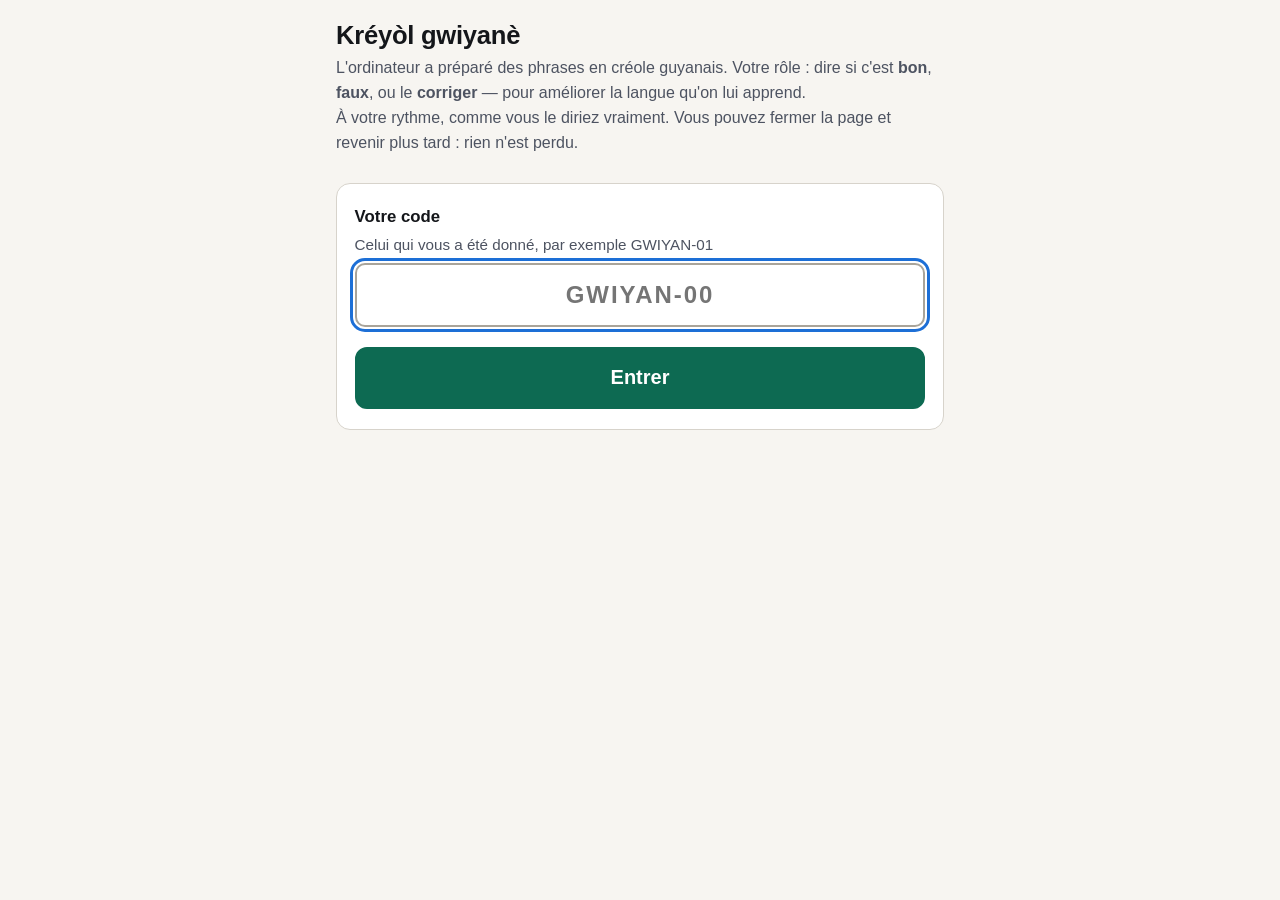
<file: index.html>
<!DOCTYPE html>
<html lang="fr">
<head>
<meta charset="utf-8">
<meta name="viewport" content="width=device-width, initial-scale=1">
<meta name="robots" content="noindex">
<title>Kréyòl gwiyanè — entrée</title>
<link rel="stylesheet" href="style.css">
</head>
<body>
<main class="wrap">

  <h1>Kréyòl gwiyanè</h1>
  <p class="intro">
    L'ordinateur a préparé des phrases en créole guyanais. Votre rôle : dire si c'est <strong>bon</strong>,
    <strong>faux</strong>, ou le <strong>corriger</strong> — pour améliorer la langue qu'on lui apprend.<br>
    À votre rythme, comme vous le diriez vraiment. Vous pouvez fermer la page et revenir plus tard : rien n'est perdu.
  </p>

  <!-- Reprise : un participant est déjà enregistré sur cet appareil -->
  <section id="ecran-reprise" class="card" hidden>
    <h2>Bon retour, <span id="reprise-nom"></span> !</h2>
    <p class="intro" style="margin-bottom:1rem">Vous êtes connecté avec le code <strong id="reprise-code"></strong>.</p>
    <a class="btn btn-primaire" href="valide.html">Vérifier &amp; améliorer les phrases</a>
    <a class="btn" href="collecte.html" style="margin-top:.7rem">Traduire de nouvelles phrases</a>
    <div class="actions-bas">
      <button type="button" class="btn-lien" id="btn-autre">Ce n'est pas moi, changer de code</button>
    </div>
  </section>

  <!-- Saisie du code -->
  <section id="ecran-code" class="card" hidden>
    <form id="form-code" novalidate>
      <div class="champ">
        <label for="code">Votre code</label>
        <span class="aide">Celui qui vous a été donné, par exemple GWIYAN-01</span>
        <input type="text" id="code" name="code" autocomplete="off" autocapitalize="characters"
               spellcheck="false" enterkeyhint="go" placeholder="GWIYAN-00">
      </div>
      <button type="submit" class="btn btn-primaire" id="btn-entrer">Entrer</button>
    </form>
    <div id="msg-code" class="msg msg-erreur" hidden></div>
  </section>

  <!-- Profil : demandé une seule fois, quand l'âge est encore vide en base -->
  <section id="ecran-profil" class="card" hidden>
    <h2>Juste quelques questions, une seule fois</h2>
    <p class="intro">Cela nous aide à comprendre les différences de créole d'une personne à l'autre.</p>

    <form id="form-profil" novalidate>
      <div class="champ">
        <label for="prenom">Votre prénom (ou un surnom)</label>
        <input type="text" id="prenom" autocomplete="given-name">
      </div>

      <div class="champ">
        <label for="age">Votre âge</label>
        <input type="number" id="age" min="1" max="120" inputmode="numeric" autocomplete="off">
      </div>

      <div class="champ">
        <label for="origine">Votre commune ou votre lieu d'origine</label>
        <span class="aide">Par exemple : Cayenne, Mana, Saint-Laurent…</span>
        <input type="text" id="origine" autocomplete="off">
      </div>

      <div class="champ">
        <span class="label">Le créole est-il votre langue maternelle ?</span>
        <div class="choix" id="choix-langue">
          <button type="button" class="btn" data-val="oui" aria-pressed="false">Oui</button>
          <button type="button" class="btn" data-val="non" aria-pressed="false">Non</button>
        </div>
      </div>

      <div class="champ">
        <label for="annees">Combien d'années avez-vous vécu en Guyane ?</label>
        <input type="number" id="annees" min="0" max="120" inputmode="numeric" autocomplete="off">
      </div>

      <button type="submit" class="btn btn-primaire" id="btn-profil">C'est parti</button>
    </form>
    <div id="msg-profil" class="msg msg-erreur" hidden></div>
  </section>

</main>

<script src="config.js"></script>
<script>
(function () {
  "use strict";

  var CLE_PARTICIPANT = "kreyol.participant";

  var elReprise  = document.getElementById("ecran-reprise");
  var elCode     = document.getElementById("ecran-code");
  var elProfil   = document.getElementById("ecran-profil");
  var msgCode    = document.getElementById("msg-code");
  var msgProfil  = document.getElementById("msg-profil");
  var inputCode  = document.getElementById("code");
  var btnEntrer  = document.getElementById("btn-entrer");
  var btnProfil  = document.getElementById("btn-profil");

  var participant = null;   // participant en cours de connexion
  var langueMat   = null;   // oui / non / null

  // --- Accès REST Supabase -------------------------------------------------

  function entetes(extra) {
    var h = {
      "apikey": window.SUPA_KEY,
      "Authorization": "Bearer " + window.SUPA_KEY,
      "Content-Type": "application/json"
    };
    for (var k in extra) h[k] = extra[k];
    return h;
  }

  // Timeout explicite : sur un réseau lent, mieux vaut une erreur claire
  // qu'un bouton figé pendant une minute.
  function requete(url, options, ms) {
    var ctrl = new AbortController();
    var t = setTimeout(function () { ctrl.abort(); }, ms || 12000);
    options = options || {};
    options.signal = ctrl.signal;
    return fetch(url, options).then(function (r) {
      clearTimeout(t);
      if (!r.ok) return r.text().then(function (txt) { throw new Error(r.status + " " + txt); });
      return r.status === 204 ? null : r.json();
    }, function (e) {
      clearTimeout(t);
      throw e;
    });
  }

  // --- Écrans --------------------------------------------------------------

  function montrer(section) {
    elReprise.hidden = section !== elReprise;
    elCode.hidden    = section !== elCode;
    elProfil.hidden  = section !== elProfil;
  }

  function erreur(el, texte) {
    el.textContent = texte;
    el.hidden = false;
  }

  function lireParticipantLocal() {
    try { return JSON.parse(localStorage.getItem(CLE_PARTICIPANT) || "null"); }
    catch (e) { return null; }
  }

  function enregistrerParticipant(p) {
    localStorage.setItem(CLE_PARTICIPANT, JSON.stringify(p));
  }

  function entrer(p) {
    enregistrerParticipant(p);
    location.href = "valide.html";
  }

  // Le profil n'est demandé que si l'âge est encore vide en base.
  function profilManquant(p) {
    return p.age === null || p.age === undefined || p.age === "";
  }

  // --- Démarrage -----------------------------------------------------------

  var dejaLa = lireParticipantLocal();
  if (dejaLa && dejaLa.id) {
    document.getElementById("reprise-nom").textContent = dejaLa.prenom || "à vous";
    document.getElementById("reprise-code").textContent = dejaLa.code || "";
    montrer(elReprise);
  } else {
    montrer(elCode);
    inputCode.focus();
  }

  document.getElementById("btn-autre").addEventListener("click", function () {
    localStorage.removeItem(CLE_PARTICIPANT);
    montrer(elCode);
    inputCode.focus();
  });

  // --- Saisie du code ------------------------------------------------------

  inputCode.addEventListener("input", function () {
    var pos = inputCode.selectionStart;
    inputCode.value = inputCode.value.toUpperCase();
    try { inputCode.setSelectionRange(pos, pos); } catch (e) {}
  });

  document.getElementById("form-code").addEventListener("submit", function (ev) {
    ev.preventDefault();
    msgCode.hidden = true;

    var code = inputCode.value.trim().toUpperCase();
    if (!code) { erreur(msgCode, "Merci d'écrire votre code."); inputCode.focus(); return; }

    btnEntrer.disabled = true;
    btnEntrer.textContent = "Recherche…";

    var url = window.SUPA_URL + "/rest/v1/kreyol_participant?select=*&code=eq." + encodeURIComponent(code);

    requete(url, { headers: entetes() }).then(function (lignes) {
      btnEntrer.disabled = false;
      btnEntrer.textContent = "Entrer";

      if (!lignes || !lignes.length) {
        erreur(msgCode, "Code inconnu. Vérifiez les lettres et le tiret, ou demandez votre code à la personne qui vous a inscrit.");
        return;
      }

      participant = lignes[0];
      if (profilManquant(participant)) {
        document.getElementById("prenom").value = participant.prenom || "";
        document.getElementById("origine").value = participant.origine || "";
        if (participant.annees_guyane != null) document.getElementById("annees").value = participant.annees_guyane;
        if (participant.langue_1ere === true) choisirLangue("oui");
        if (participant.langue_1ere === false) choisirLangue("non");
        montrer(elProfil);
        document.getElementById("prenom").focus();
      } else {
        entrer(participant);
      }
    }, function () {
      btnEntrer.disabled = false;
      btnEntrer.textContent = "Entrer";

      // Hors-ligne : si c'est le même code que la dernière fois, on laisse entrer
      // quand même — la collecte sait travailler sans réseau.
      var local = lireParticipantLocal();
      if (local && local.code === code) { entrer(local); return; }

      erreur(msgCode, "Pas de connexion à Internet pour le moment. Vérifiez le wifi ou les données mobiles, puis réessayez.");
    });
  });

  // --- Profil --------------------------------------------------------------

  var boutonsLangue = document.querySelectorAll("#choix-langue .btn");

  function choisirLangue(val) {
    langueMat = val;
    for (var i = 0; i < boutonsLangue.length; i++) {
      boutonsLangue[i].setAttribute("aria-pressed", boutonsLangue[i].dataset.val === val ? "true" : "false");
    }
  }

  for (var i = 0; i < boutonsLangue.length; i++) {
    boutonsLangue[i].addEventListener("click", function () {
      choisirLangue(this.dataset.val);
    });
  }

  document.getElementById("form-profil").addEventListener("submit", function (ev) {
    ev.preventDefault();
    msgProfil.hidden = true;

    var age = parseInt(document.getElementById("age").value, 10);
    if (isNaN(age) || age < 1 || age > 120) {
      erreur(msgProfil, "Merci d'indiquer votre âge (en chiffres).");
      document.getElementById("age").focus();
      return;
    }

    var annees = parseInt(document.getElementById("annees").value, 10);

    var maj = {
      prenom: document.getElementById("prenom").value.trim() || null,
      age: age,
      origine: document.getElementById("origine").value.trim() || null,
      langue_1ere: langueMat === null ? null : (langueMat === "oui"),
      annees_guyane: isNaN(annees) ? null : annees
    };

    btnProfil.disabled = true;
    btnProfil.textContent = "Enregistrement…";

    var url = window.SUPA_URL + "/rest/v1/kreyol_participant?id=eq." + encodeURIComponent(participant.id);

    requete(url, {
      method: "PATCH",
      headers: entetes({ "Prefer": "return=representation" }),
      body: JSON.stringify(maj)
    }).then(function (lignes) {
      entrer(lignes && lignes.length ? lignes[0] : Object.assign({}, participant, maj));
    }, function () {
      btnProfil.disabled = false;
      btnProfil.textContent = "C'est parti";
      erreur(msgProfil, "Impossible d'enregistrer pour l'instant (connexion). Réessayez dans un instant.");
    });
  });

})();
</script>
</body>
</html>
</file>
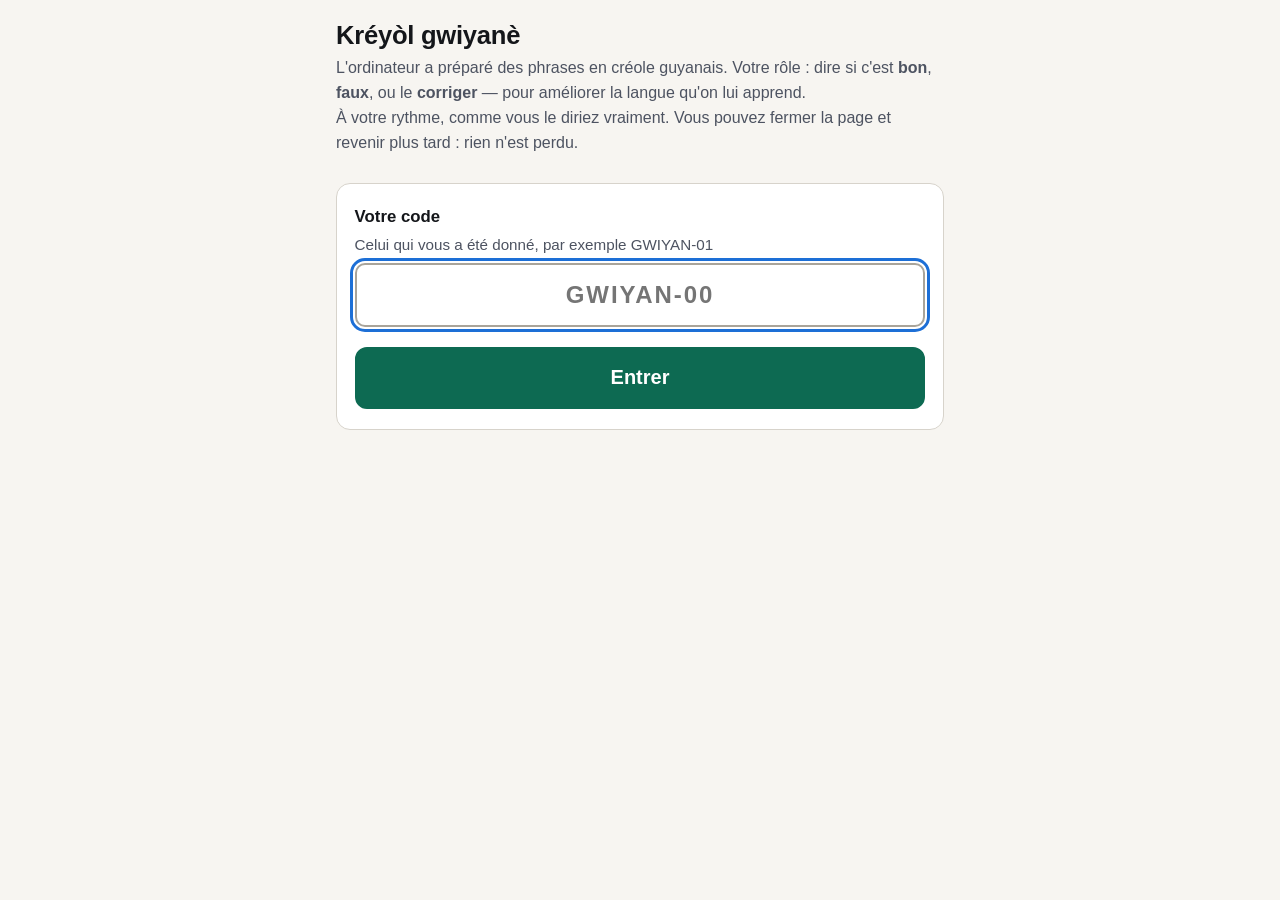
<file: collecte.html>
<!DOCTYPE html>
<html lang="fr">
<head>
<meta charset="utf-8">
<meta name="viewport" content="width=device-width, initial-scale=1">
<meta name="robots" content="noindex">
<title>Kréyòl gwiyanè — traduction</title>
<link rel="stylesheet" href="style.css">
</head>
<body>

<div class="barre-haut">
  <div class="wrap" style="padding-top:0;padding-bottom:0">
    <div class="progress"><i id="jauge"></i></div>
    <div class="ligne-etat">
      <span class="compteur" id="compteur">…</span>
      <span class="statut" id="statut"></span>
    </div>
  </div>
</div>

<main class="wrap">

  <!-- Chargement / erreur de démarrage -->
  <section id="ecran-chargement" class="card">
    <p style="margin:0">Chargement des phrases…</p>
  </section>

  <section id="ecran-erreur" class="card" hidden>
    <h2>Impossible de charger les phrases</h2>
    <p id="txt-erreur" class="intro"></p>
    <button type="button" class="btn btn-primaire" onclick="location.reload()">Réessayer</button>
  </section>

  <!-- Item en cours -->
  <section id="ecran-item" hidden>
    <div class="card">
      <span class="badge" id="categorie" hidden></span>
      <p class="consigne" id="consigne" hidden></p>
      <p class="phrase" id="phrase"></p>
      <p class="contexte" id="contexte" hidden></p>
    </div>

    <div class="card">
      <div class="champ" style="margin-bottom:0">
        <label for="creole">Comment dit-on en créole ?</label>
        <textarea id="creole" autocomplete="off" autocapitalize="sentences"
                  spellcheck="false" autofocus></textarea>
      </div>

      <div class="facultatif">
        <p class="titre-fac">Si vous voulez (facultatif)</p>

        <div class="champ">
          <label for="note">Une remarque ?</label>
          <span class="aide">Par exemple : « on dit aussi… », « ça, c'est plutôt les anciens »</span>
          <textarea id="note" autocomplete="off"></textarea>
        </div>

        <div class="champ">
          <span class="label">Registre</span>
          <div class="choix" id="choix-registre">
            <button type="button" class="btn" data-val="courant"  aria-pressed="false">Courant</button>
            <button type="button" class="btn" data-val="familier" aria-pressed="false">Familier</button>
            <button type="button" class="btn" data-val="soutenu"  aria-pressed="false">Soutenu</button>
          </div>
        </div>

        <div class="champ" style="margin-bottom:0">
          <span class="label">Vous êtes sûr ?</span>
          <div class="choix" id="choix-certitude">
            <button type="button" class="btn" data-val="5" aria-pressed="false">Sûr</button>
            <button type="button" class="btn" data-val="3" aria-pressed="false">À peu près</button>
            <button type="button" class="btn" data-val="1" aria-pressed="false">Pas sûr</button>
          </div>
        </div>
      </div>
    </div>

    <div class="actions">
      <button type="button" class="btn btn-primaire" id="btn-suivant">Suivant</button>
      <button type="button" class="btn" id="btn-passer">Je ne sais pas / passer</button>
    </div>
    <div class="actions-bas">
      <button type="button" class="btn-lien" id="btn-precedent">← Revenir à la phrase d'avant</button>
    </div>
  </section>

  <!-- Fin -->
  <section id="ecran-fin" class="card fin" hidden>
    <p class="grand">Mèsi !</p>
    <h2>Merci beaucoup</h2>
    <p class="intro" id="txt-fin"></p>
    <div id="msg-attente" class="msg msg-info" hidden></div>
    <div class="actions" style="flex-direction:column">
      <button type="button" class="btn" id="btn-revoir">Revoir mes réponses</button>
    </div>
  </section>

  <div class="actions-bas" style="margin-top:2rem">
    <a class="btn-lien" href="index.html">Quitter</a>
  </div>

</main>

<script src="config.js"></script>
<script>
(function () {
  "use strict";

  // --- Participant ---------------------------------------------------------

  var P = null;
  try { P = JSON.parse(localStorage.getItem("kreyol.participant") || "null"); } catch (e) {}
  if (!P || !P.id) { location.replace("index.html"); return; }

  var CLE_ITEMS = "kreyol.items";
  var CLE_REP   = "kreyol.reponses." + P.id;
  var CLE_FILE  = "kreyol.file." + P.id;   // réponses pas encore parties vers le serveur

  // --- État ----------------------------------------------------------------

  var items    = [];    // toutes les phrases, dans l'ordre
  var reponses = {};    // item_id -> {creole, note, registre, certitude, passe}
  var file     = {};    // item_id -> payload en attente d'envoi
  var idx      = 0;
  var modifie  = false; // le texte a changé depuis le dernier enregistrement

  var elChargement = document.getElementById("ecran-chargement");
  var elErreur     = document.getElementById("ecran-erreur");
  var elItem       = document.getElementById("ecran-item");
  var elFin        = document.getElementById("ecran-fin");
  var elStatut     = document.getElementById("statut");
  var taCreole     = document.getElementById("creole");
  var taNote       = document.getElementById("note");

  var registre  = null;
  var certitude = null;
  var passe     = false;

  // --- Stockage local ------------------------------------------------------

  function lireJSON(cle, defaut) {
    try { return JSON.parse(localStorage.getItem(cle)) || defaut; }
    catch (e) { return defaut; }
  }

  function ecrireJSON(cle, valeur) {
    try { localStorage.setItem(cle, JSON.stringify(valeur)); } catch (e) {}
  }

  // --- Accès REST Supabase -------------------------------------------------

  function entetes(extra) {
    var h = {
      "apikey": window.SUPA_KEY,
      "Authorization": "Bearer " + window.SUPA_KEY,
      "Content-Type": "application/json"
    };
    for (var k in extra) h[k] = extra[k];
    return h;
  }

  function requete(url, options, ms) {
    var ctrl = new AbortController();
    var t = setTimeout(function () { ctrl.abort(); }, ms || 12000);
    options = options || {};
    options.signal = ctrl.signal;
    return fetch(url, options).then(function (r) {
      clearTimeout(t);
      if (!r.ok) return r.text().then(function (txt) { throw new Error(r.status + " " + txt); });
      var c = r.headers.get("content-type") || "";
      return c.indexOf("json") >= 0 ? r.json() : null;
    }, function (e) { clearTimeout(t); throw e; });
  }

  // --- Indicateur d'enregistrement ----------------------------------------

  function statut(etat) {
    if (etat === "encours")  { elStatut.className = "statut attente"; elStatut.textContent = "enregistrement…"; }
    else if (etat === "ok")  { elStatut.className = "statut ok";      elStatut.textContent = "enregistré ✓"; }
    else if (etat === "local"){ elStatut.className = "statut attente"; elStatut.textContent = "gardé sur l'appareil ⏳"; }
    else                     { elStatut.className = "statut";          elStatut.textContent = ""; }
  }

  // --- Envoi (upsert) ------------------------------------------------------

  function envoyer(payloads, keepalive) {
    var url = window.SUPA_URL + "/rest/v1/kreyol_reponse?on_conflict=participant_id,item_id";
    var opt = {
      method: "POST",
      headers: entetes({ "Prefer": "resolution=merge-duplicates,return=minimal" }),
      body: JSON.stringify(payloads)
    };
    // keepalive : laisse la requête finir même si la page se ferme.
    if (keepalive) { opt.keepalive = true; return fetch(url, opt).then(function (r) {
      if (!r.ok) throw new Error("HTTP " + r.status);
    }); }
    return requete(url, opt);
  }

  // Réessaie tout ce qui n'est pas encore parti. Jamais bloquant.
  function viderFile() {
    var cles = Object.keys(file);
    if (!cles.length) return Promise.resolve(false);

    var lot = cles.map(function (k) { return file[k]; });
    return envoyer(lot).then(function () {
      cles.forEach(function (k, i) {
        // Comparaison par référence : une saisie plus récente a pu remplacer
        // l'entrée pendant l'envoi, il ne faut pas l'effacer.
        if (file[k] === lot[i]) delete file[k];
      });
      ecrireJSON(CLE_FILE, file);
      if (!Object.keys(file).length) statut("ok");
      return true;
    }, function () { return false; });
  }

  // --- Lecture / écriture des champs --------------------------------------

  function champs() {
    return {
      creole: taCreole.value,
      note: taNote.value,
      registre: registre,
      certitude: certitude,
      passe: passe
    };
  }

  function identique(a, b) {
    return a && b
      && (a.creole || "") === (b.creole || "")
      && (a.note || "") === (b.note || "")
      && (a.registre || null) === (b.registre || null)
      && (a.certitude || null) === (b.certitude || null)
      && !!a.passe === !!b.passe;
  }

  function vide(v) {
    return !v.creole.trim() && !v.note.trim() && !v.registre && !v.certitude && !v.passe;
  }

  /**
   * Enregistre la réponse en cours : d'abord en local (jamais de perte),
   * puis vers le serveur. Un échec réseau laisse la réponse dans la file.
   */
  function enregistrer(options) {
    options = options || {};
    var item = items[idx];
    if (!item) return Promise.resolve();

    var v = champs();
    var avant = reponses[item.id];

    if (vide(v) && !avant) return Promise.resolve();          // rien à dire : pas de ligne vide en base
    if (identique(avant, v) && !file[item.id]) return Promise.resolve();

    reponses[item.id] = v;
    ecrireJSON(CLE_REP, reponses);
    modifie = false;

    var payload = {
      participant_id: P.id,
      item_id: item.id,
      creole: v.creole.trim(),
      note: v.note.trim() || null,
      registre: v.registre,
      certitude: v.certitude,
      passe: !!v.passe,
      updated_at: new Date().toISOString()
    };

    file[item.id] = payload;
    ecrireJSON(CLE_FILE, file);
    statut("encours");

    return envoyer([payload], options.keepalive).then(function () {
      if (file[item.id] === payload) { delete file[item.id]; ecrireJSON(CLE_FILE, file); }
      statut(Object.keys(file).length ? "local" : "ok");
    }, function () {
      statut("local");   // gardé sur l'appareil, on réessaiera
    });
  }

  // --- Affichage -----------------------------------------------------------

  function repondu(item) {
    var r = reponses[item.id];
    return !!r && (!!(r.creole || "").trim() || r.passe === true);
  }

  function nbRepondus() {
    var n = 0;
    for (var i = 0; i < items.length; i++) if (repondu(items[i])) n++;
    return n;
  }

  function majProgression() {
    var total = items.length || 1;
    var faites = nbRepondus();
    document.getElementById("jauge").style.width = Math.round(faites / total * 100) + "%";
    document.getElementById("compteur").textContent = (idx >= items.length)
      ? faites + " / " + items.length + " remplies"
      : (idx + 1) + " / " + items.length + "  ·  " + faites + " remplies";
  }

  function marquerChoix(conteneur, valeur) {
    var b = conteneur.querySelectorAll(".btn");
    for (var i = 0; i < b.length; i++) {
      b[i].setAttribute("aria-pressed", String(b[i].dataset.val) === String(valeur) ? "true" : "false");
    }
  }

  function texte(el, valeur) {
    if (valeur) { el.textContent = valeur; el.hidden = false; }
    else { el.textContent = ""; el.hidden = true; }
  }

  function afficher() {
    var item = items[idx];
    if (!item) { finir(); return; }

    elChargement.hidden = true;
    elErreur.hidden = true;
    elFin.hidden = true;
    elItem.hidden = false;

    texte(document.getElementById("categorie"), item.categorie);
    texte(document.getElementById("consigne"), item.consigne);
    texte(document.getElementById("contexte"), item.contexte);
    document.getElementById("phrase").textContent = item.fr || "";
    // item.cible_grammaticale n'est jamais affiché : c'est une note interne.

    var r = reponses[item.id] || {};
    taCreole.value = r.creole || "";
    taNote.value   = r.note || "";
    registre  = r.registre || null;
    certitude = (r.certitude === 0 || r.certitude) ? r.certitude : null;
    passe     = !!r.passe;
    marquerChoix(document.getElementById("choix-registre"), registre);
    marquerChoix(document.getElementById("choix-certitude"), certitude);

    document.getElementById("btn-precedent").disabled = (idx === 0);
    document.getElementById("btn-suivant").textContent =
      (idx === items.length - 1) ? "Terminer" : "Suivant";

    modifie = false;
    majProgression();
    statut(reponses[item.id] ? (file[item.id] ? "local" : "ok") : "");

    window.scrollTo(0, 0);
    // Le focus automatique gêne sur mobile (le clavier saute) : seulement sur grand écran.
    if (window.matchMedia("(min-width: 34rem)").matches) taCreole.focus();
  }

  function finir() {
    elItem.hidden = true;
    elChargement.hidden = true;
    elFin.hidden = false;
    statut("");
    majProgression();
    document.getElementById("txt-fin").textContent =
      "Vous avez rempli " + nbRepondus() + " phrases sur " + items.length +
      ". Vos réponses sont enregistrées, vous pouvez fermer la page.";
    majFileFin();
  }

  function majFileFin() {
    var n = Object.keys(file).length;
    var el = document.getElementById("msg-attente");
    if (!n) { el.hidden = true; return; }
    el.hidden = false;
    el.textContent = n + " réponse(s) attendent une connexion. Gardez cette page ouverte quelques instants "
      + "une fois le wifi revenu : l'envoi se fait tout seul.";
  }

  // --- Navigation ----------------------------------------------------------

  function aller(delta) {
    enregistrer();                   // volontairement non bloquant : on n'attend pas le réseau
    var suivant = idx + delta;
    if (suivant < 0) suivant = 0;
    if (suivant >= items.length) { idx = items.length; finir(); return; }
    idx = suivant;
    afficher();
  }

  document.getElementById("btn-suivant").addEventListener("click", function () { aller(1); });
  document.getElementById("btn-precedent").addEventListener("click", function () { aller(-1); });

  document.getElementById("btn-passer").addEventListener("click", function () {
    passe = true;
    aller(1);
  });

  document.getElementById("btn-revoir").addEventListener("click", function () {
    idx = 0;
    afficher();
  });

  // --- Saisie --------------------------------------------------------------

  taCreole.addEventListener("input", function () {
    modifie = true;
    if (this.value.trim()) passe = false;   // écrire une réponse annule le « je ne sais pas »
  });
  taNote.addEventListener("input", function () { modifie = true; });

  function brancherChoix(id, appliquer) {
    var conteneur = document.getElementById(id);
    conteneur.addEventListener("click", function (ev) {
      var b = ev.target.closest(".btn");
      if (!b) return;
      var deja = b.getAttribute("aria-pressed") === "true";
      appliquer(deja ? null : b.dataset.val);   // recliquer désélectionne : tout est facultatif
      marquerChoix(conteneur, deja ? null : b.dataset.val);
      modifie = true;
      enregistrer();
    });
  }

  brancherChoix("choix-registre",  function (v) { registre = v; });
  brancherChoix("choix-certitude", function (v) { certitude = v === null ? null : parseInt(v, 10); });

  // Ctrl/Cmd + Entrée : passer à la phrase suivante sans lever les mains du clavier.
  taCreole.addEventListener("keydown", function (ev) {
    if ((ev.metaKey || ev.ctrlKey) && ev.key === "Enter") { ev.preventDefault(); aller(1); }
  });

  // --- Filets de sécurité --------------------------------------------------

  setInterval(function () { if (modifie) enregistrer(); }, 5000);
  setInterval(function () { viderFile().then(majFileFin); }, 20000);

  window.addEventListener("online", function () { viderFile().then(majFileFin); });

  document.addEventListener("visibilitychange", function () {
    if (document.visibilityState === "hidden" && modifie) enregistrer({ keepalive: true });
  });

  window.addEventListener("pagehide", function () {
    if (modifie) enregistrer({ keepalive: true });
  });

  // --- Démarrage -----------------------------------------------------------

  function premierNonRepondu() {
    for (var i = 0; i < items.length; i++) if (!repondu(items[i])) return i;
    return items.length;   // tout est fait
  }

  function demarrer() {
    // 1. On part du cache local : la page reste utilisable même sans réseau.
    items    = lireJSON(CLE_ITEMS, []);
    reponses = lireJSON(CLE_REP, {});
    file     = lireJSON(CLE_FILE, {});

    var pItems = requete(window.SUPA_URL + "/rest/v1/kreyol_item?select=*&order=id.asc&limit=5000",
                         { headers: entetes() })
      .then(function (lignes) {
        if (lignes && lignes.length) { items = lignes; ecrireJSON(CLE_ITEMS, items); }
      }, function () { /* on garde le cache */ });

    var pRep = requete(window.SUPA_URL + "/rest/v1/kreyol_reponse?select=*&participant_id=eq."
                       + encodeURIComponent(P.id) + "&limit=5000", { headers: entetes() })
      .then(function (lignes) {
        if (!lignes) return;
        // Le serveur fait autorité, sauf pour ce qui attend encore d'être envoyé.
        lignes.forEach(function (r) {
          if (file[r.item_id]) return;
          reponses[r.item_id] = {
            creole: r.creole || "",
            note: r.note || "",
            registre: r.registre || null,
            certitude: (r.certitude === 0 || r.certitude) ? r.certitude : null,
            passe: !!r.passe
          };
        });
        ecrireJSON(CLE_REP, reponses);
      }, function () { /* on garde le cache */ });

    Promise.all([pItems, pRep]).then(function () {
      if (!items.length) {
        elChargement.hidden = true;
        elErreur.hidden = false;
        document.getElementById("txt-erreur").textContent =
          "Aucune phrase n'a pu être chargée. Vérifiez votre connexion Internet, puis réessayez.";
        return;
      }
      viderFile().then(majFileFin);           // rattrape ce qui traînait de la dernière fois
      idx = premierNonRepondu();              // reprise automatique au bon endroit
      if (idx >= items.length) { majProgression(); finir(); }
      else afficher();
    });
  }

  demarrer();

})();
</script>
</body>
</html>
</file>
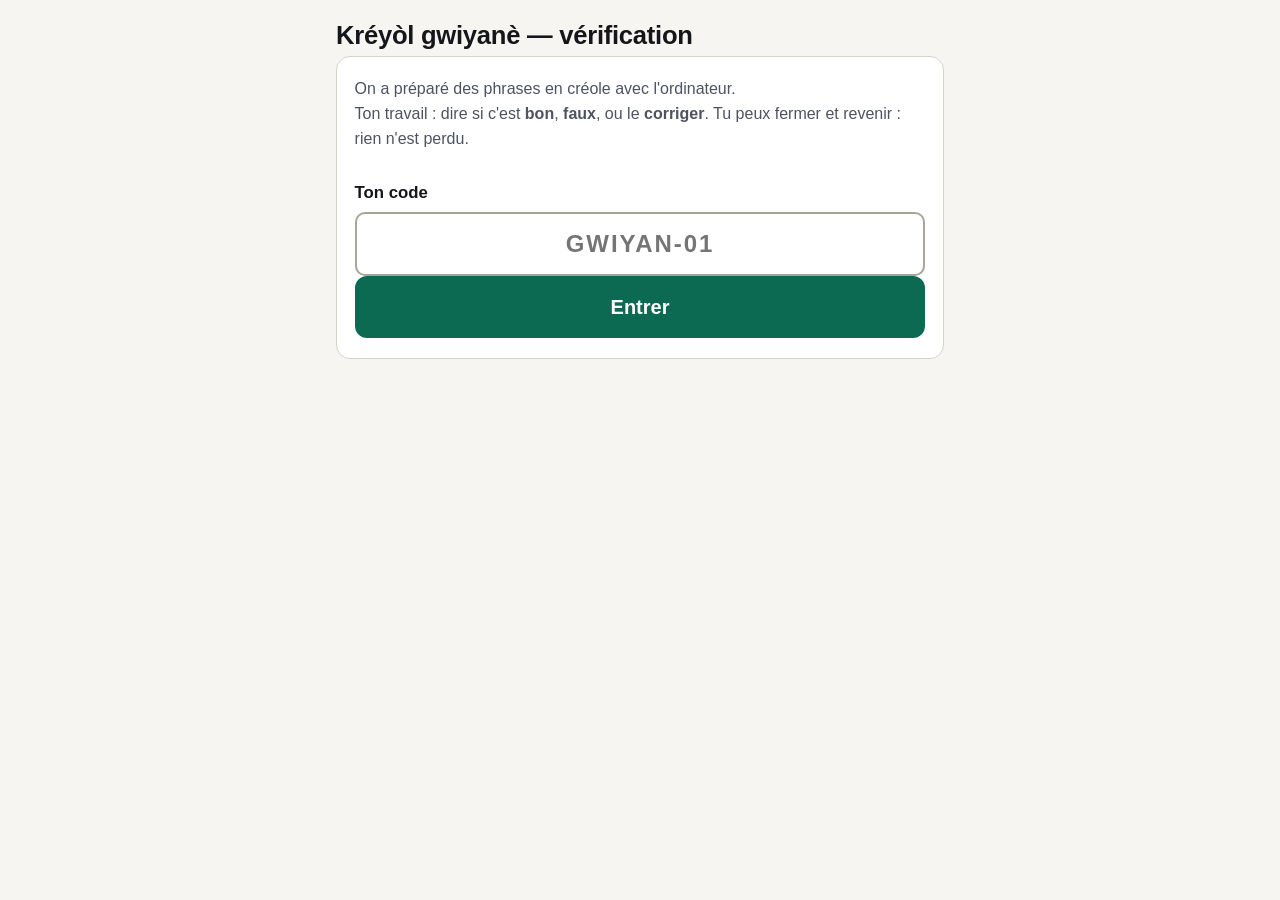
<file: valide.html>
<!DOCTYPE html>
<html lang="fr">
<head>
<meta charset="utf-8">
<meta name="viewport" content="width=device-width, initial-scale=1">
<meta name="robots" content="noindex">
<title>Kréyòl gwiyanè — validation</title>
<link rel="stylesheet" href="style.css">
</head>
<body>
<main class="wrap">

  <h1>Kréyòl gwiyanè — vérification</h1>

  <!-- Écran d'entrée par code (identique à la collecte) -->
  <section id="ecran-code" class="card">
    <p class="intro">
      On a préparé des phrases en créole avec l'ordinateur.<br>
      Ton travail : dire si c'est <strong>bon</strong>, <strong>faux</strong>, ou le
      <strong>corriger</strong>. Tu peux fermer et revenir : rien n'est perdu.
    </p>
    <label for="code">Ton code</label>
    <input id="code" type="text" autocapitalize="characters" autocomplete="off"
           placeholder="GWIYAN-01" inputmode="text">
    <button type="button" class="btn btn-primaire" id="btn-entrer">Entrer</button>
    <p id="code-erreur" class="erreur" hidden></p>
  </section>

  <!-- Écran de travail -->
  <section id="ecran-travail" class="card" hidden>
    <div class="progression">
      <div class="barre"><div id="barre-remplie"></div></div>
      <span id="compteur">0 / 0</span>
    </div>

    <p class="consigne" id="domaine"></p>
    <p class="phrase" id="fr"></p>

    <div class="candidat">
      <span class="etiquette">proposition en créole</span>
      <p class="phrase-cre" id="cre"></p>
    </div>

    <p class="incertitude" id="incertitude" hidden></p>

    <!-- Verdicts -->
    <div id="boutons-verdict" class="verdicts">
      <button type="button" class="btn btn-bon"     data-v="bon">✅ C'est bon</button>
      <button type="button" class="btn btn-corrige" data-v="corrige">✏️ Corriger</button>
      <button type="button" class="btn btn-faux"    data-v="faux">❌ C'est faux</button>
    </div>

    <!-- Zone de correction (cachée par défaut) -->
    <div id="zone-correction" hidden>
      <label for="correction">✏️ Écris <strong>ici</strong> la bonne version en créole (remplace le texte proposé) :</label>
      <textarea id="correction" rows="2"></textarea>
      <button type="button" class="btn btn-primaire" id="btn-valider-correction">Valider ma correction</button>
    </div>

    <label for="note" class="label-note">Un commentaire en plus ? (facultatif — ce n'est pas ici qu'on corrige)</label>
    <textarea id="note" rows="1" placeholder="ex. on dit aussi…, ça se dit surtout chez les anciens"></textarea>

    <div class="actions-bas">
      <button type="button" class="btn-lien" id="btn-precedent">← Revenir en arrière</button>
      <button type="button" class="btn-lien" id="btn-passer">Passer →</button>
      <span id="etat-enreg" class="etat-enreg"></span>
    </div>
  </section>

  <!-- Fin -->
  <section id="ecran-fin" class="card" hidden>
    <h2>Mèsi anpil ! 🙏</h2>
    <p class="intro">Tu as tout passé en revue. Ton travail est précieux — chaque correction
      aide vraiment. Tu peux fermer la page.</p>
  </section>

</main>

<script src="config.js"></script>
<script>
(function () {
  "use strict";
  var $ = function (id) { return document.getElementById(id); };
  var P = null;                 // participant
  var items = [], verdicts = {}, pos = 0;

  try { P = JSON.parse(localStorage.getItem("kreyol.participant") || "null"); } catch (e) {}

  function entetes(extra) {
    var h = { "apikey": window.SUPA_KEY, "Authorization": "Bearer " + window.SUPA_KEY,
              "Content-Type": "application/json" };
    for (var k in (extra || {})) h[k] = extra[k];
    return h;
  }
  function requete(url, options) {
    return fetch(url, options).then(function (r) {
      if (!r.ok) throw new Error("HTTP " + r.status);
      var t = r.headers.get("content-type") || "";
      return t.indexOf("application/json") >= 0 ? r.json() : null;
    });
  }

  // --- Entrée par code -------------------------------------------------------
  function entrer() {
    var code = $("code").value.trim().toUpperCase();
    if (!code) return;
    $("code-erreur").hidden = true;
    requete(window.SUPA_URL + "/rest/v1/kreyol_participant?select=*&code=eq."
            + encodeURIComponent(code), { headers: entetes() })
      .then(function (rows) {
        if (!rows || !rows.length) {
          $("code-erreur").textContent = "Code inconnu. Vérifie avec Alexis.";
          $("code-erreur").hidden = false;
          return;
        }
        P = rows[0];
        localStorage.setItem("kreyol.participant", JSON.stringify(P));
        demarrer();
      })
      .catch(function () {
        $("code-erreur").textContent = "Pas de connexion. Réessaie.";
        $("code-erreur").hidden = false;
      });
  }

  // --- Chargement des candidats + verdicts déjà donnés -----------------------
  function demarrer() {
    $("ecran-code").hidden = true;
    var pC = requete(window.SUPA_URL + "/rest/v1/kreyol_candidat?select=*&order=id.asc&limit=5000",
                     { headers: entetes() });
    var pV = requete(window.SUPA_URL + "/rest/v1/kreyol_verdict?select=*&participant_id=eq."
                     + encodeURIComponent(P.id) + "&limit=5000", { headers: entetes() });
    Promise.all([pC, pV]).then(function (res) {
      items = res[0] || [];
      (res[1] || []).forEach(function (v) { verdicts[v.candidat_id] = v; });
      // reprendre au premier non traité
      pos = 0;
      while (pos < items.length && verdicts[items[pos].id]) pos++;
      if (pos >= items.length) pos = Math.max(0, items.length - 1);
      $("ecran-travail").hidden = false;
      afficher();
    });
  }

  // --- Affichage d'un candidat ----------------------------------------------
  function afficher() {
    if (pos >= items.length) { fin(); return; }
    var it = items[pos];
    $("domaine").textContent = (it.domaine || "") + (it.type === "conversation" ? " · conversation" : "");
    $("fr").textContent = it.fr;
    $("cre").textContent = it.cre_candidat;
    if (it.incertitudes && it.incertitudes !== "[]" && it.incertitudes !== "null") {
      $("incertitude").textContent = "⚠️ à vérifier : " + it.incertitudes.replace(/[\[\]"]/g, "");
      $("incertitude").hidden = false;
    } else { $("incertitude").hidden = true; }

    // remettre l'état selon un éventuel verdict déjà donné
    var v = verdicts[it.id];
    $("note").value = (v && v.note) || "";
    $("correction").value = (v && v.cre_corrige) || it.cre_candidat;
    $("zone-correction").hidden = true;

    var fait = Object.keys(verdicts).length;
    $("compteur").textContent = fait + " / " + items.length;
    $("barre-remplie").style.width = (items.length ? (100 * fait / items.length) : 0) + "%";
    $("etat-enreg").textContent = v ? ("déjà : " + v.verdict) : "";
  }

  // --- Enregistrement d'un verdict ------------------------------------------
  function enregistrer(verdict, cre_corrige) {
    var it = items[pos];
    var payload = {
      participant_id: P.id, candidat_id: it.id, verdict: verdict,
      cre_corrige: cre_corrige || null, note: $("note").value.trim() || null
    };
    verdicts[it.id] = payload;               // optimiste : on avance sans attendre le réseau
    $("etat-enreg").textContent = "enregistré ✓";
    var url = window.SUPA_URL + "/rest/v1/kreyol_verdict?on_conflict=participant_id,candidat_id";
    requete(url, { method: "POST",
      headers: entetes({ "Prefer": "resolution=merge-duplicates,return=minimal" }),
      body: JSON.stringify(payload) }).catch(function () {
        // en cas d'échec réseau : on garde en local pour renvoyer plus tard
        var f = JSON.parse(localStorage.getItem("kreyol.verdicts.attente") || "[]");
        f.push(payload); localStorage.setItem("kreyol.verdicts.attente", JSON.stringify(f));
      });
    avancer();
  }

  function avancer() { pos++; if (pos >= items.length) fin(); else afficher(); }
  function fin() { $("ecran-travail").hidden = true; $("ecran-fin").hidden = false; }

  // --- Renvoi des verdicts restés en attente (reconnexion) -------------------
  function renvoyerAttente() {
    var f = JSON.parse(localStorage.getItem("kreyol.verdicts.attente") || "[]");
    if (!f.length) return;
    var url = window.SUPA_URL + "/rest/v1/kreyol_verdict?on_conflict=participant_id,candidat_id";
    requete(url, { method: "POST",
      headers: entetes({ "Prefer": "resolution=merge-duplicates,return=minimal" }),
      body: JSON.stringify(f) })
      .then(function () { localStorage.removeItem("kreyol.verdicts.attente"); })
      .catch(function () {});
  }

  // --- Câblage ---------------------------------------------------------------
  $("btn-entrer").addEventListener("click", entrer);
  $("code").addEventListener("keydown", function (e) { if (e.key === "Enter") entrer(); });

  document.querySelectorAll("#boutons-verdict .btn").forEach(function (b) {
    b.addEventListener("click", function () {
      var v = b.getAttribute("data-v");
      if (v === "corrige") {
        $("zone-correction").hidden = false;
        $("correction").focus();
        $("correction").select();   // texte surligné : taper remplace directement la proposition
      } else {
        enregistrer(v, null);
      }
    });
  });
  $("btn-valider-correction").addEventListener("click", function () {
    var txt = $("correction").value.trim();
    // Filet de sécurité : si la zone de correction est restée identique à la proposition
    // mais qu'une version a été tapée dans la remarque, on récupère la remarque comme correction.
    var candidat = items[pos] ? (items[pos].cre_candidat || "") : "";
    if ((!txt || txt === candidat) && $("note").value.trim()) {
      txt = $("note").value.trim();
    }
    enregistrer("corrige", txt || null);
  });
  $("btn-passer").addEventListener("click", function () { enregistrer("passe", null); });
  $("btn-precedent").addEventListener("click", function () {
    if (pos > 0) { pos--; afficher(); }
  });

  // --- Démarrage -------------------------------------------------------------
  if (P) { renvoyerAttente(); demarrer(); }
})();
</script>
</body>
</html>
</file>
<file: style.css>
/* Kréyòl Gwiyanè — collecte de traductions
   Sobre, très lisible, mobile d'abord. Aucune police externe : polices système. */

:root {
  --bg:        #f7f5f1;
  --card:      #ffffff;
  --texte:     #14161a;
  --texte-doux:#4d5361;
  --bord:      #d7d3cb;
  --bord-fort: #a9a49a;
  --primaire:  #0d6a52;
  --primaire-2:#0a533f;
  --sur-prim:  #ffffff;
  --alerte:    #9b1c1c;
  --ok:        #0d6a52;
  --focus:     #1d6fd6;
  --rayon:     14px;
}

@media (prefers-color-scheme: dark) {
  :root {
    --bg:        #101318;
    --card:      #1a1f27;
    --texte:     #f2f4f8;
    --texte-doux:#b3bac7;
    --bord:      #333a46;
    --bord-fort: #566072;
    --primaire:  #17987a;
    --primaire-2:#12a586;
    --sur-prim:  #05130f;
    --alerte:    #ff9a9a;
    --ok:        #4fd3ae;
    --focus:     #7ab6ff;
  }
}

* { box-sizing: border-box; }

html { -webkit-text-size-adjust: 100%; }

body {
  margin: 0;
  padding: 0 0 3rem;
  background: var(--bg);
  color: var(--texte);
  font-family: -apple-system, BlinkMacSystemFont, "Segoe UI", Roboto, "Helvetica Neue", Arial, sans-serif;
  font-size: 19px;
  line-height: 1.55;
}

.wrap {
  max-width: 40rem;
  margin: 0 auto;
  padding: 1.25rem 1rem;
}

h1 {
  font-size: 1.6rem;
  line-height: 1.2;
  margin: 0 0 .35rem;
  letter-spacing: -0.01em;
}

h2 {
  font-size: 1.25rem;
  margin: 0 0 .75rem;
}

p { margin: 0 0 1rem; }

.intro {
  color: var(--texte-doux);
  font-size: 1rem;
  margin-bottom: 1.75rem;
}

/* ---------- Cartes ---------- */

.card {
  background: var(--card);
  border: 1px solid var(--bord);
  border-radius: var(--rayon);
  padding: 1.25rem 1.1rem;
  margin-bottom: 1.25rem;
}

/* ---------- Formulaires ---------- */

.champ { margin-bottom: 1.25rem; }

label,
.label {
  display: block;
  font-weight: 600;
  margin-bottom: .4rem;
  font-size: 1.05rem;
}

.aide {
  display: block;
  font-weight: 400;
  color: var(--texte-doux);
  font-size: .95rem;
  margin-top: -.25rem;
  margin-bottom: .4rem;
}

input[type="text"],
input[type="number"],
textarea,
select {
  width: 100%;
  min-height: 56px;
  padding: .7rem .85rem;
  font-family: inherit;
  font-size: 1.15rem;
  color: var(--texte);
  background: var(--card);
  border: 2px solid var(--bord-fort);
  border-radius: 10px;
}

textarea {
  min-height: 8.5rem;
  line-height: 1.5;
  resize: vertical;
}

input:focus-visible,
textarea:focus-visible,
button:focus-visible,
a:focus-visible {
  outline: 3px solid var(--focus);
  outline-offset: 2px;
}

#code {
  text-transform: uppercase;
  letter-spacing: .08em;
  font-size: 1.5rem;
  font-weight: 700;
  text-align: center;
  min-height: 64px;
}

/* ---------- Boutons ---------- */

.btn {
  display: inline-flex;
  align-items: center;
  justify-content: center;
  gap: .5rem;
  width: 100%;
  min-height: 56px;
  padding: .8rem 1.1rem;
  font-family: inherit;
  font-size: 1.15rem;
  font-weight: 700;
  color: var(--texte);
  background: var(--card);
  border: 2px solid var(--bord-fort);
  border-radius: 12px;
  cursor: pointer;
  text-decoration: none;
  -webkit-tap-highlight-color: transparent;
}

.btn:active { transform: translateY(1px); }
.btn[disabled] { opacity: .5; cursor: default; }

.btn-primaire {
  background: var(--primaire);
  border-color: var(--primaire);
  color: var(--sur-prim);
  font-size: 1.25rem;
  min-height: 62px;
}

.btn-lien {
  width: auto;
  min-height: 44px;
  background: none;
  border: none;
  color: var(--texte-doux);
  font-size: 1rem;
  font-weight: 500;
  text-decoration: underline;
  padding: .5rem;
  cursor: pointer;
  font-family: inherit;
}

.btn-lien[disabled] { opacity: .35; cursor: default; }

.actions {
  display: flex;
  flex-direction: column;
  gap: .7rem;
  margin-top: 1.5rem;
}

.actions-bas {
  display: flex;
  justify-content: center;
  margin-top: .5rem;
}

/* ---------- Choix (oui/non, registre, certitude) ---------- */

.choix {
  display: flex;
  flex-wrap: wrap;
  gap: .5rem;
}

.choix .btn {
  width: auto;
  flex: 1 1 6.5rem;
  min-height: 48px;
  font-size: 1rem;
  font-weight: 600;
  padding: .5rem .6rem;
}

.choix .btn[aria-pressed="true"] {
  background: var(--primaire);
  border-color: var(--primaire);
  color: var(--sur-prim);
}

/* ---------- Messages ---------- */

.msg {
  border-radius: 10px;
  padding: .85rem 1rem;
  margin: 1rem 0 0;
  font-weight: 600;
  border: 2px solid var(--bord-fort);
}

.msg-erreur {
  color: var(--alerte);
  border-color: var(--alerte);
}

.msg-info { color: var(--texte-doux); }

[hidden] { display: none !important; }

/* ---------- En-tête de collecte : progression ---------- */

.barre-haut {
  position: sticky;
  top: 0;
  z-index: 5;
  background: var(--bg);
  border-bottom: 1px solid var(--bord);
  padding: .6rem 0 .5rem;
}

.progress {
  height: 10px;
  background: var(--bord);
  border-radius: 99px;
  overflow: hidden;
  margin-bottom: .4rem;
}

.progress > i {
  display: block;
  height: 100%;
  width: 0;
  background: var(--primaire);
  border-radius: 99px;
  transition: width .25s ease;
}

.ligne-etat {
  display: flex;
  justify-content: space-between;
  align-items: baseline;
  gap: 1rem;
  font-size: .95rem;
  color: var(--texte-doux);
}

.compteur { font-weight: 700; color: var(--texte); }

.statut { font-size: .9rem; }
.statut.ok { color: var(--ok); }
.statut.attente { color: var(--texte-doux); }

/* ---------- Item à traduire ---------- */

.badge {
  display: inline-block;
  font-size: .8rem;
  font-weight: 700;
  text-transform: uppercase;
  letter-spacing: .06em;
  color: var(--texte-doux);
  border: 1px solid var(--bord);
  border-radius: 99px;
  padding: .15rem .6rem;
  margin-bottom: .6rem;
}

.consigne {
  font-size: 1rem;
  color: var(--texte-doux);
  margin: 0 0 .8rem;
}

.phrase {
  font-size: 1.6rem;   /* ≈ 30px : la phrase à traduire domine l'écran */
  line-height: 1.3;
  font-weight: 700;
  margin: 0 0 .7rem;
}

.contexte {
  font-size: 1rem;
  color: var(--texte-doux);
  font-style: italic;
  margin: 0;
}

/* ---------- Bloc facultatif ---------- */

.facultatif {
  border-top: 1px dashed var(--bord);
  margin-top: 1.5rem;
  padding-top: 1rem;
}

.facultatif .titre-fac {
  font-size: .95rem;
  font-weight: 700;
  color: var(--texte-doux);
  text-transform: uppercase;
  letter-spacing: .05em;
  margin-bottom: .9rem;
}

.facultatif label,
.facultatif .label {
  font-size: 1rem;
  font-weight: 600;
  color: var(--texte-doux);
}

.facultatif textarea {
  min-height: 4.5rem;
  font-size: 1.05rem;
}

/* ---------- Fin ---------- */

.fin { text-align: center; padding: 2rem 0; }
.fin .grand { font-size: 3rem; line-height: 1; margin-bottom: .5rem; }

@media (min-width: 34rem) {
  body { font-size: 20px; }
  .phrase { font-size: 1.9rem; }
  .actions { flex-direction: row-reverse; }
  .actions .btn { flex: 1; }
}

/* --- Page de validation (valide.html) --- */
.candidat {
  margin: 1rem 0;
  padding: 0.9rem 1rem;
  border: 2px solid var(--accent, #2b6cb0);
  border-radius: 12px;
  background: color-mix(in srgb, var(--accent, #2b6cb0) 8%, transparent);
}
.candidat .etiquette {
  display: inline-block;
  font-size: 0.75rem;
  text-transform: uppercase;
  letter-spacing: 0.06em;
  opacity: 0.7;
  margin-bottom: 0.3rem;
}
.phrase-cre { font-size: 1.5rem; font-weight: 600; margin: 0; }
.incertitude {
  font-size: 0.9rem;
  opacity: 0.85;
  margin: 0.4rem 0 0.8rem;
  padding: 0.5rem 0.7rem;
  background: color-mix(in srgb, #d69e2e 18%, transparent);
  border-radius: 8px;
}
.verdicts { display: flex; gap: 0.6rem; flex-wrap: wrap; margin: 1rem 0; }
.verdicts .btn { flex: 1 1 30%; min-width: 120px; min-height: 56px; font-size: 1.05rem; }
.btn-bon     { background: #2f855a; color: #fff; }
.btn-faux    { background: #c53030; color: #fff; }
.btn-corrige { background: #dd6b20; color: #fff; }
.label-note { display: block; font-size: 0.85rem; opacity: 0.7; margin-top: 0.6rem; }
.etat-enreg { font-size: 0.85rem; opacity: 0.7; margin-left: auto; }
</file>
